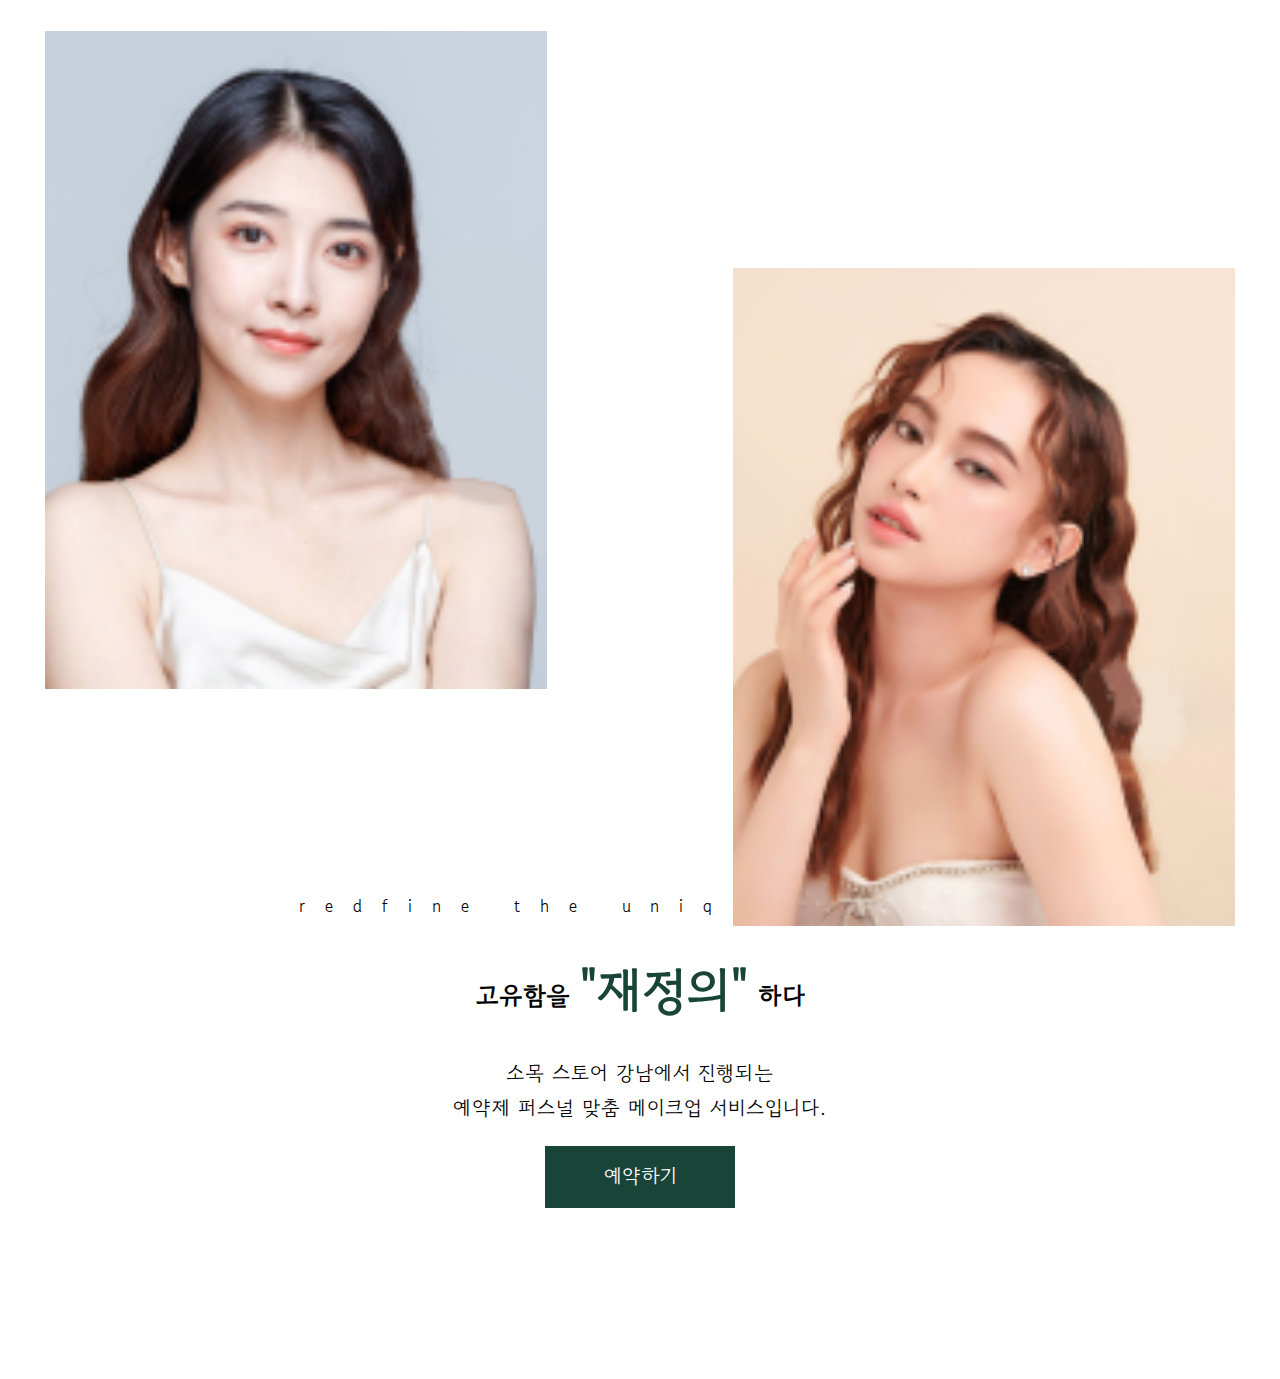
<file: 05_main.html>
<!DOCTYPE html>
<html lang="en">
  <head>
    <meta charset="UTF-8" />
    <meta name="viewport" content="width=device-width, initial-scale=1.0" />
    <title>Document</title>
    <link rel="stylesheet" href="./css/00_style.css" />
    <link rel="stylesheet" href="./css/05_main.css" />
  </head>
  <body>
   
    <div id="content">
      <section>
        <div id="photo">
          <img src="./img/image1.png" id="model" />
          <img src="./img/image2.png" id="woman" />
        </div>

        <div id="main">
          <p class="red">redfine the uniqueness of</p>
          <div id="line">
            <h5>고유함을</h5>
            <h1>"재정의"</h1>
            <h5>하다</h5>
          </div>

          <p class="store">
            소목 스토어 강남에서 진행되는 <br />
            예약제 퍼스널 맞춤 메이크업 서비스입니다.
          </p>

          <div class="button">
            <p class="footer">예약하기</p>
          </div>
        </div>
      </section>
    </div>
  </body>
</html>
</file>
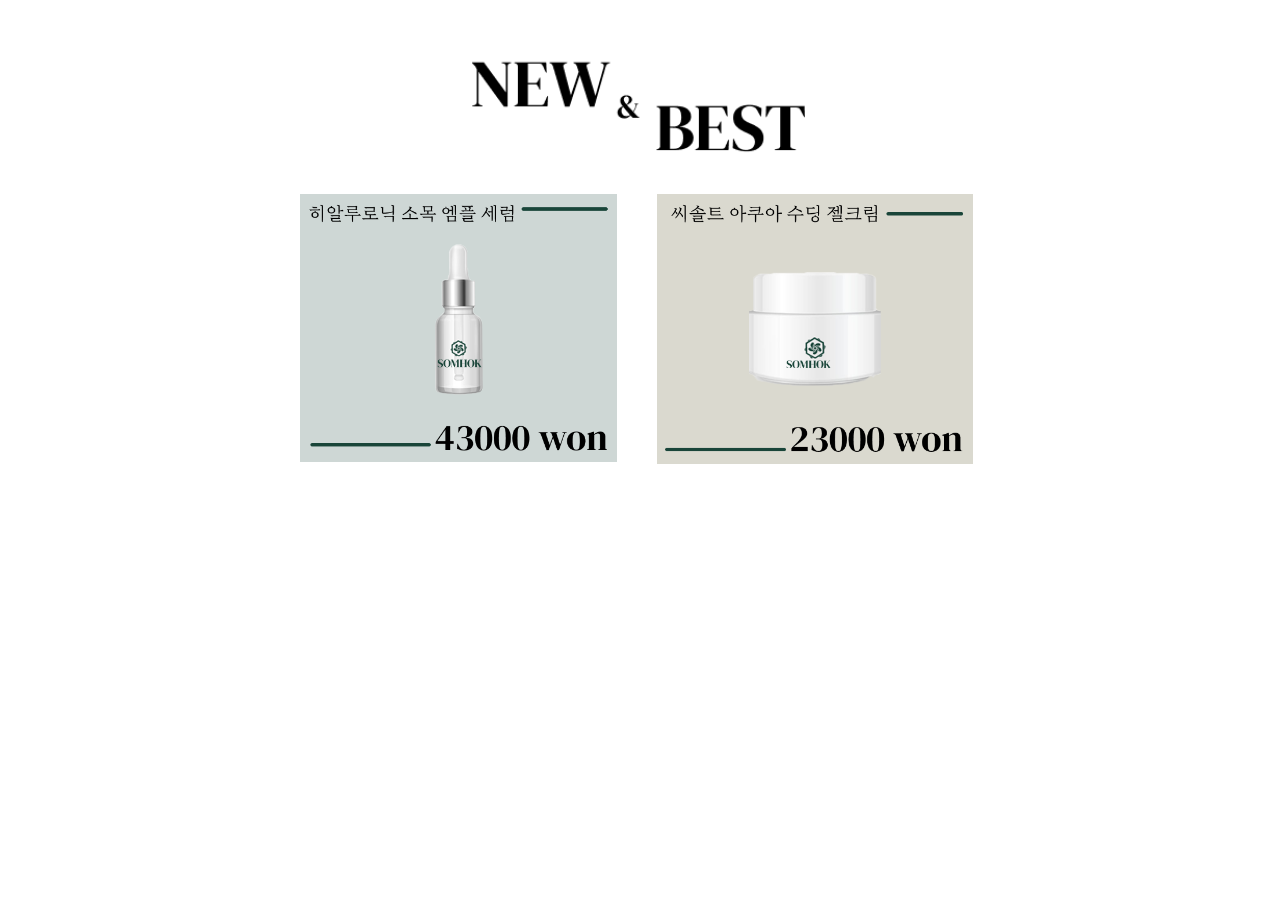
<file: 06_main.html>
<!DOCTYPE html>
<html lang="en">
  <head>
    <meta charset="UTF-8" />
    <meta name="viewport" content="width=device-width, initial-scale=1.0" />
    <title>Document</title>
    <link rel="stylesheet" href="./css/00_style.css" />
    <link rel="stylesheet" href="./css/06_main.css" />
  </head>
  <body>
    <aside>
      <div id="jin">
        <!-- new & best -->
        <div class="top">
          <img src="./img/뉴베스트.png" />
        </div>

        <div class="cos">
          <!-- 그림1 -->
          <div class="pic1">
            <img src="./img/Frame 8.png" width="140" alt="로션" />
          </div>
          <!-- 그림2 -->
          <div class="pic2">
            <img src="./img/Frame 9.png" width="140" alt="크림" />
          </div>
        </div>
      </div>
    </aside>


  </body>
</html>
</file>
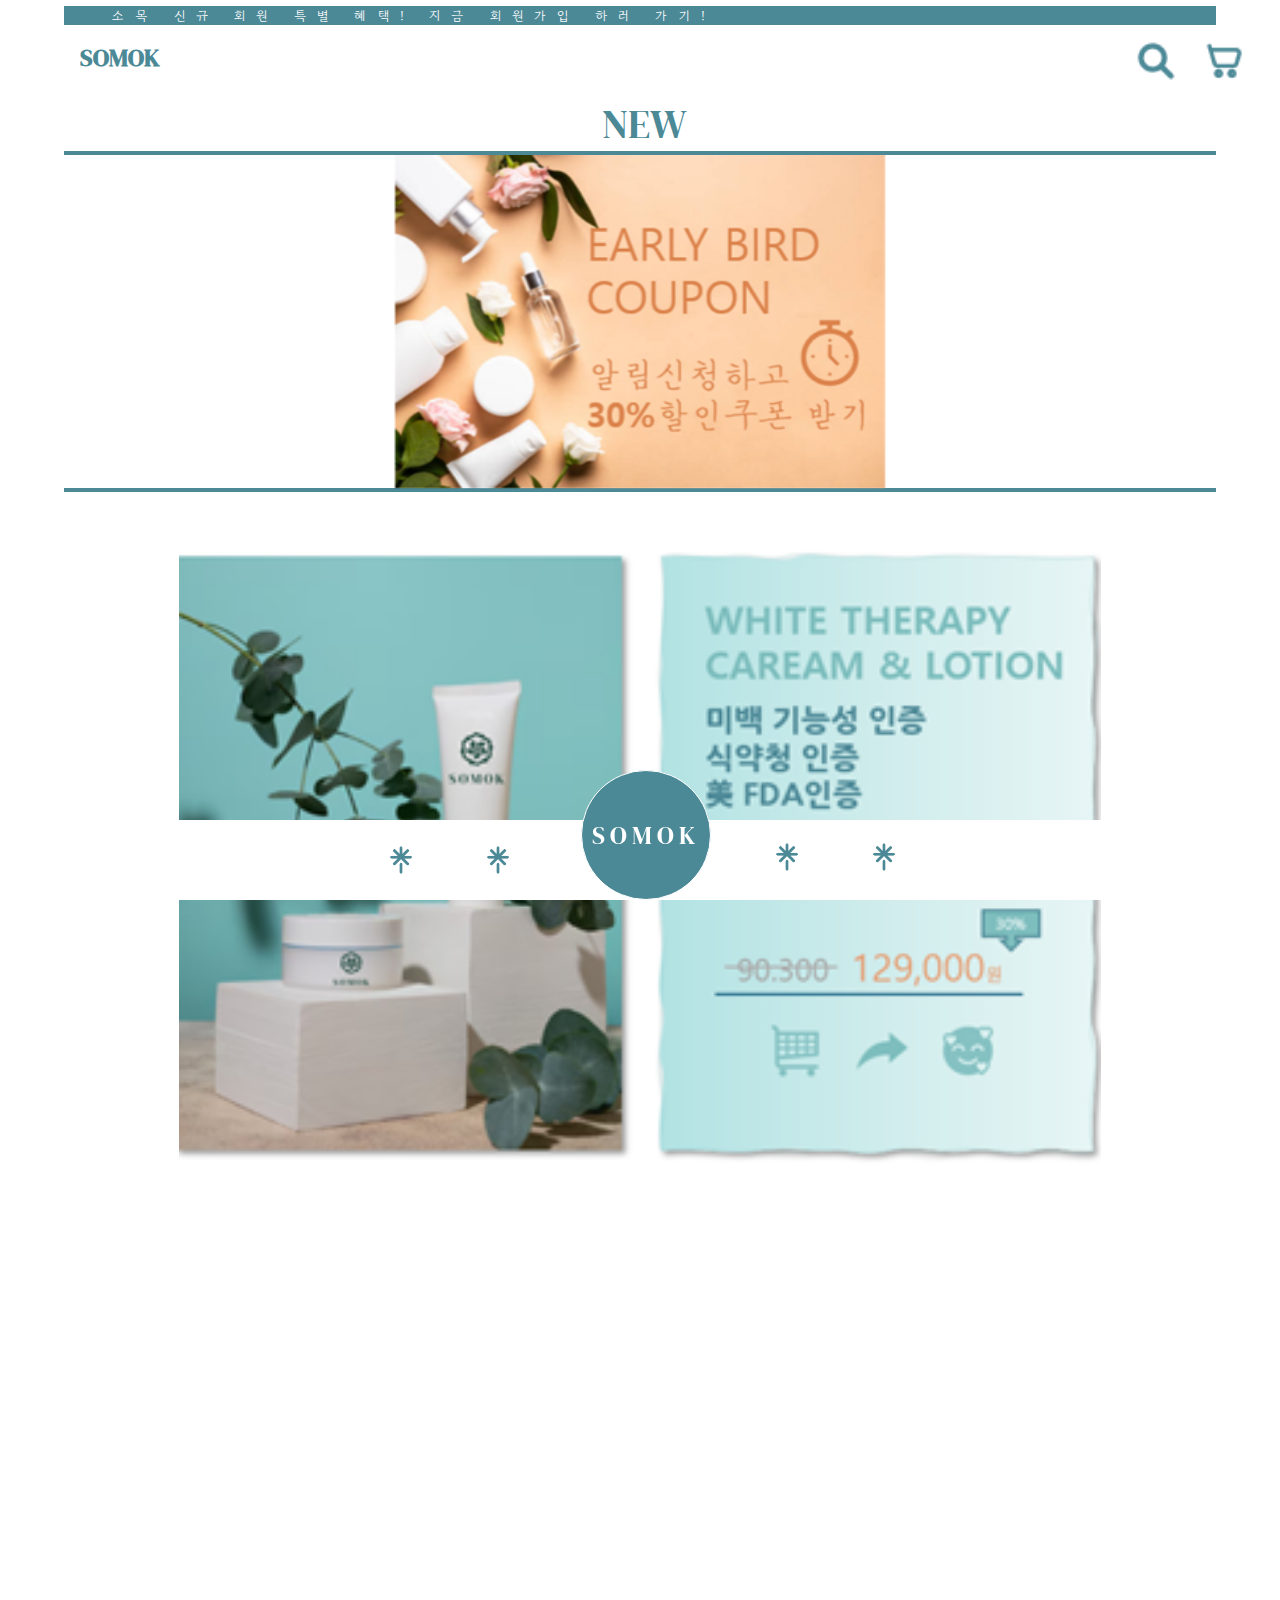
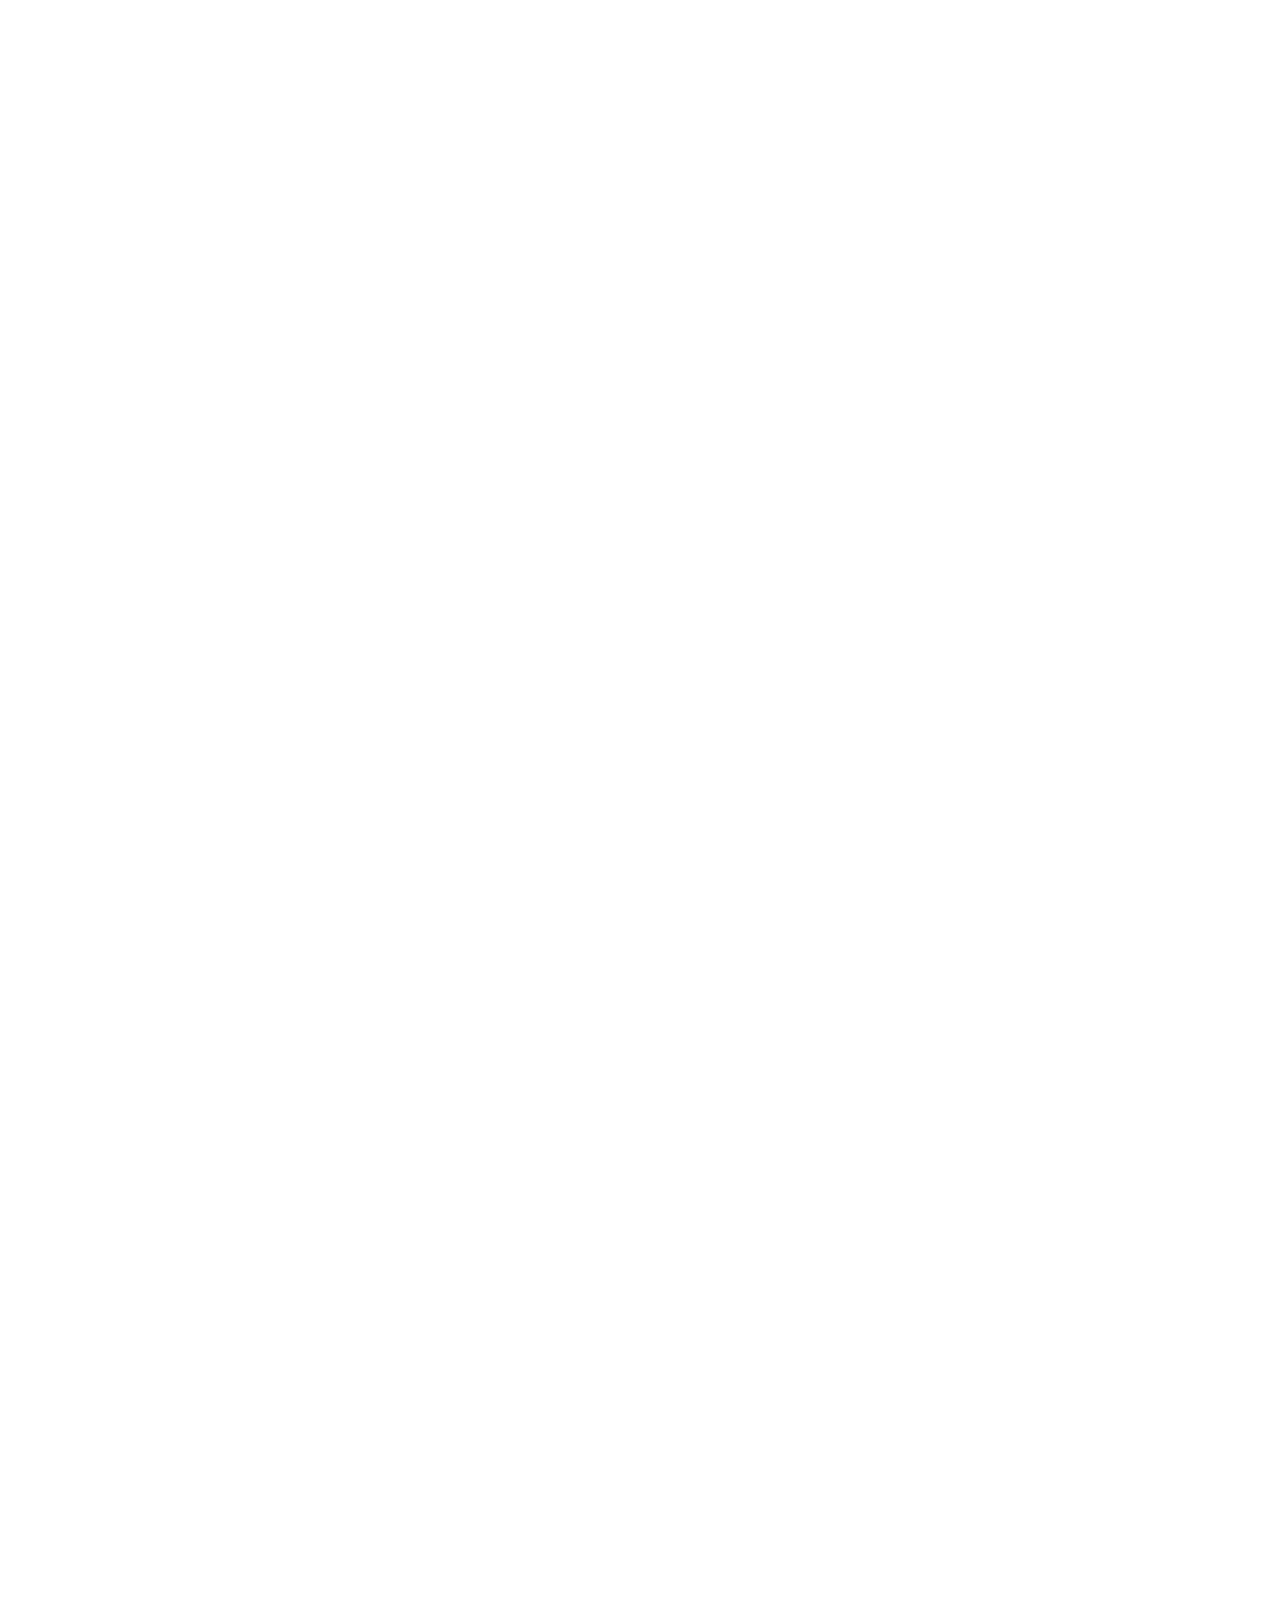
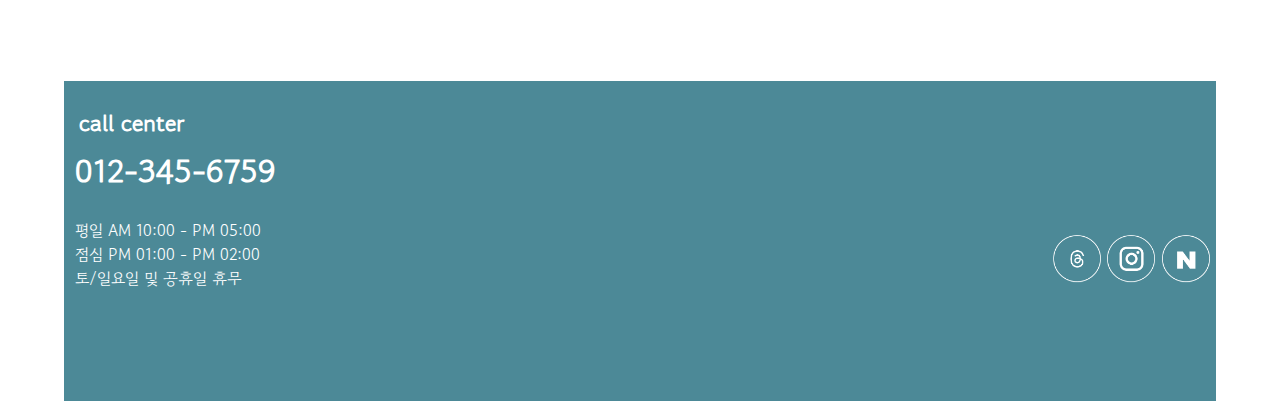
<file: 06_new-01.html>
<!DOCTYPE html>
<html lang="en">
  <head>
    <meta charset="UTF-8" />
    <meta name="viewport" content="width=device-width, initial-scale=1.0" />
    <title>NEW</title>
    <link rel="stylesheet" href="./css/00_style.css" />
    <link rel="stylesheet" href="./css/06_new_01.css" />   
    <link rel="stylesheet" href="https://cdn.jsdelivr.net/npm/swiper@11/swiper-bundle.min.css"
    />
    <link rel="stylesheet" href="https://unpkg.com/aos@2.3.1/dist/aos.css" />
    <!-- 파비콘 -->
    <link rel="icon" type="image/png" href="./img/로고 파비콘.png" />
  </head>
  <body>
    <div id="page">
      <!-- 헤더 -->
      <div class="sm">
        <header>
          <a href="./11_sm.html">
          <div class="join">
            <p>소목 신규 회원 특별 혜택! 지금 회원가입 하러 가기!</p>
          </div>
        </a>
        </header>
        <!-- 나브 -->
        <nav>
          <a href="./index.html">
          <div class="somokfst">
            <h1>SOMOK</h1>
          </div>
        </a>
          <div class="cart">
            <img src="./img/카트_09.png" alt="장바구니메뉴" />
          </div>
          <div class="search">
            <img src="./img/돋보기_09.png" alt="검색메뉴" />
          </div>
          <!-- 옆메뉴 -->

          <div class="somok">
            <div class="menususu">
              <button class="menususu-button">
                <img src="./img/sky_rogo.png" style="width: 2rem;" />
              </button>
              <div class="menususu-content">
                <a href="./index.html" class="MNSM">SOMOK</a>
                <a href="./jini copy.html" class="mn1">PERSONAL SERVICE</a>
                <a href="./brandinforsm.html" class="mn2">BRAND STORY</a>
                <a href="./00_sujung.html" class="mn3">EVENT</a>
                <a href="./best_ng.html" class="mn4">BEST</a>
                <a href="./06_new-01.html" class="mn5">NEW</a>
              </div>
            </div>
          </div>

          <!-- pc만 보여질것것 -->
          <a href="./11_sm.html">
          <div class="login">
            <p>로그인</p>
          </div>
        </a>
          <div class="vc">
            <p>ㅣ</p>
          </div>
          <div class="jojoin">
            <p>회원가입</p>
          </div>
        </nav>
      </div>
      <!-- new제목 -->
      <div class="brand">NEW &nbsp;&nbsp;&nbsp;&nbsp;&nbsp;&nbsp;&nbsp;</div>
      <div class="brand2">&nbsp;NEW</div>
      <div class="brand3">
        NEW &nbsp;&nbsp;&nbsp;&nbsp;&nbsp;&nbsp;&nbsp;&nbsp;
      </div>
      <hr class="line" />

      <!-- 모바일 배너 -->
      <div class="swiper mySwiper clear">
        <div class="swiper-wrapper">
          <div class="swiper-slide">
            <!-- TODO : 1번째 배경이미지 -->
            <div class="main-banner1 clear"></div>
          </div>
          <div class="swiper-slide">
            <!-- TODO : 2번째 배경이미지 -->
            <div class="main-banner2"></div>
          </div>
          <div class="swiper-slide">
            <!-- TODO : 2번째 배경이미지 -->
            <div class="main-banner3"></div>
          </div>
        </div>
        <hr class="line" />
        <br />
      </div>

      <!-- 신상  -->
      <div id="new main">
        <div class="box1" data-aos="fade-right">
          <img src="./img/ta_01.png" alt="신상2" />
        </div>
        <div class="box2" data-aos="fade-left">
          <img src="./img/ta_02.png" alt="신상1" />
        </div>
        <div class="box3" data-aos="fade-right">
          <img src="./img/ta_03.png" alt="신상3" />
        </div>
        <div class="box4" data-aos="fade-left">
          <img src="./img/ta_04.png" alt="신상4" />
        </div>
      </div>
      <!-- 푸터 -->
      <footer>
        <div class="allbox">
          <div id="address">
            <div>
              <h2>call center</h2>
              <h1 class="phone">012-345-6759</h1>
              <br />
              <p class="information">평일 AM 10:00 - PM 05:00</p>
              <p class="information">점심 PM 01:00 - PM 02:00</p>
              <p class="information">토/일요일 및 공휴일 휴무</p>
            </div>
          </div>

          <div id="image">
            <img src="./img/a_09.png" alt="네이버연결" />
            <img src="./img/b_09.png" alt="인스타연결" />
            <img src="./img/c_09.png" alt="메일보내기" />
          </div>
        </div>
      </footer>
      <!-- 제일아래메뉴 -->
      <menu>
        <div class="menubar">
          <ul class="구구">
            <li>
              <a href="./brandinforsm.html">
                <div a href="./brandinforsm.html" class="hbg">
                  <span class="texthd1">BRAND<br />STORY</span>
                  <img src="./img/나뭇잎_09.png" alt="장바구니메뉴" />
                </div>
              </a>
            </li>

            <li>
              <a href="./00_sujung.html">
                <div a href="#" class="nmi">
                  <span class="texthd2">&nbsp;<br />EVENT<br />&nbsp;</span>
                  <img src="./img/나뭇잎_09.png" alt="장바구니메뉴" /></div
              ></a>
            </li>

            <li class="mid">
              <a href="./jini copy.html">
                <span class="texthd3">PERSONAL<br />SERVICE</span>
                <div a href="./jini copy.html" class="dgrm">
                  <p>SOMOK</p>
                </div>
              </a>
            </li>
            <li>
              <a href="./06_new-01.html">
                <div a href="./06_new-01.html" class="heart">
                  <span class="texthd4">&nbsp;<br />NEW<br />&nbsp;</span>
                  <img src="./img/나뭇잎_09.png" alt="장바구니메뉴" />
                </div>
              </a>
            </li>

            <li>
              <a href="./best_ng.html">
                <div a href="./best_ng.html" class="user">
                  <span class="texthd5">&nbsp;<br />BEST<br />&nbsp;</span>
                  <img src="./img/나뭇잎_09.png" alt="장바구니메뉴" />
                </div>
              </a>
            </li>
          </ul>
        </div>
      </menu>
      <!-- 자바 -->
      <script src="https://code.jquery.com/jquery-3.4.1.min.js"></script>
      <script src="https://cdn.jsdelivr.net/npm/swiper@11/swiper-bundle.min.js"></script>
      <script src="https://unpkg.com/aos@2.3.1/dist/aos.js"></script>
      <script src="./js/sumin/slidemenu.js"></script>
      <script>
        var swiper = new Swiper(".mySwiper", {
          autoplay: { delay: 1600 },
          breakpoints: {
            640: { slidesPerView: 1 },
            768: { slidesPerView: 1 },
            1440: { slidesPerView: 3, spaceBetween: 5 },
          },
        });
        AOS.init();
      </script>
    </div>
  </body>
</html>
</file>
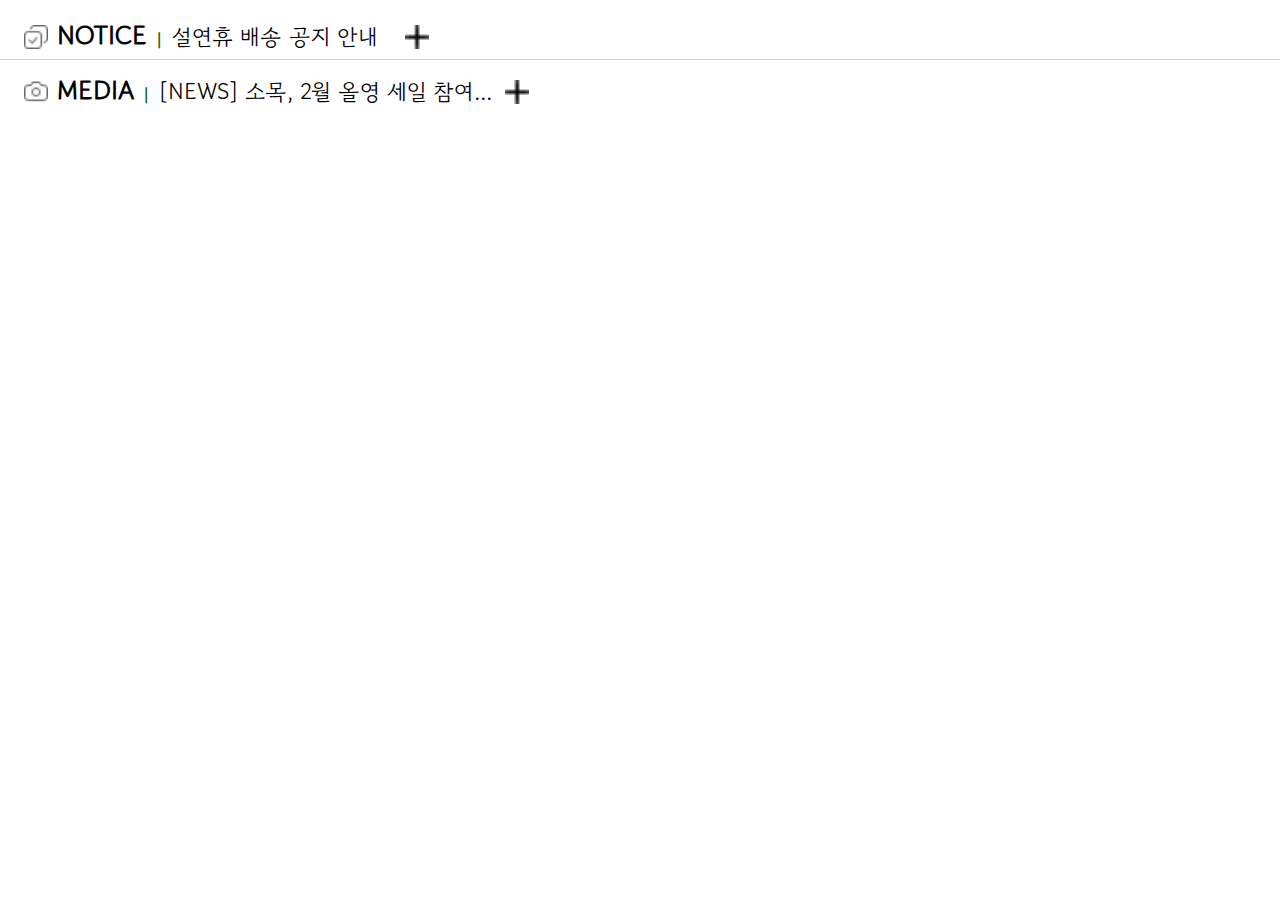
<file: 07_main.html>
<!DOCTYPE html>
<html lang="en">
<head>
    <meta charset="UTF-8">
    <meta name="viewport" content="width=device-width, initial-scale=1.0">
    <title>Document</title>
</head>
<link rel="stylesheet" href="./css/07_main.css">
<link rel="stylesheet" href="./css/00_style.css">

<div id="jin3">
  <ul class="notice">
    <img src="./img/check.png" alt="체크박스" />
    <li class="bold">NOTICE</li>
    <li class="line">|</li>
    <li class="font">설연휴 배송 공지 안내 &nbsp;</li>
    <img src="./img/Vector.png" />
  </ul>

  <ul class="camera">
    <img src="./img/camera.png" alt="카메라" />
    <li class="bold">MEDIA</li>
    <li class="line">|</li>
    <li class="font">[NEWS] 소목, 2월 올영 세일 참여...</li>
    <img src="./img/Vector.png" />
  </ul>
</div>
</body>
</html>
</file>
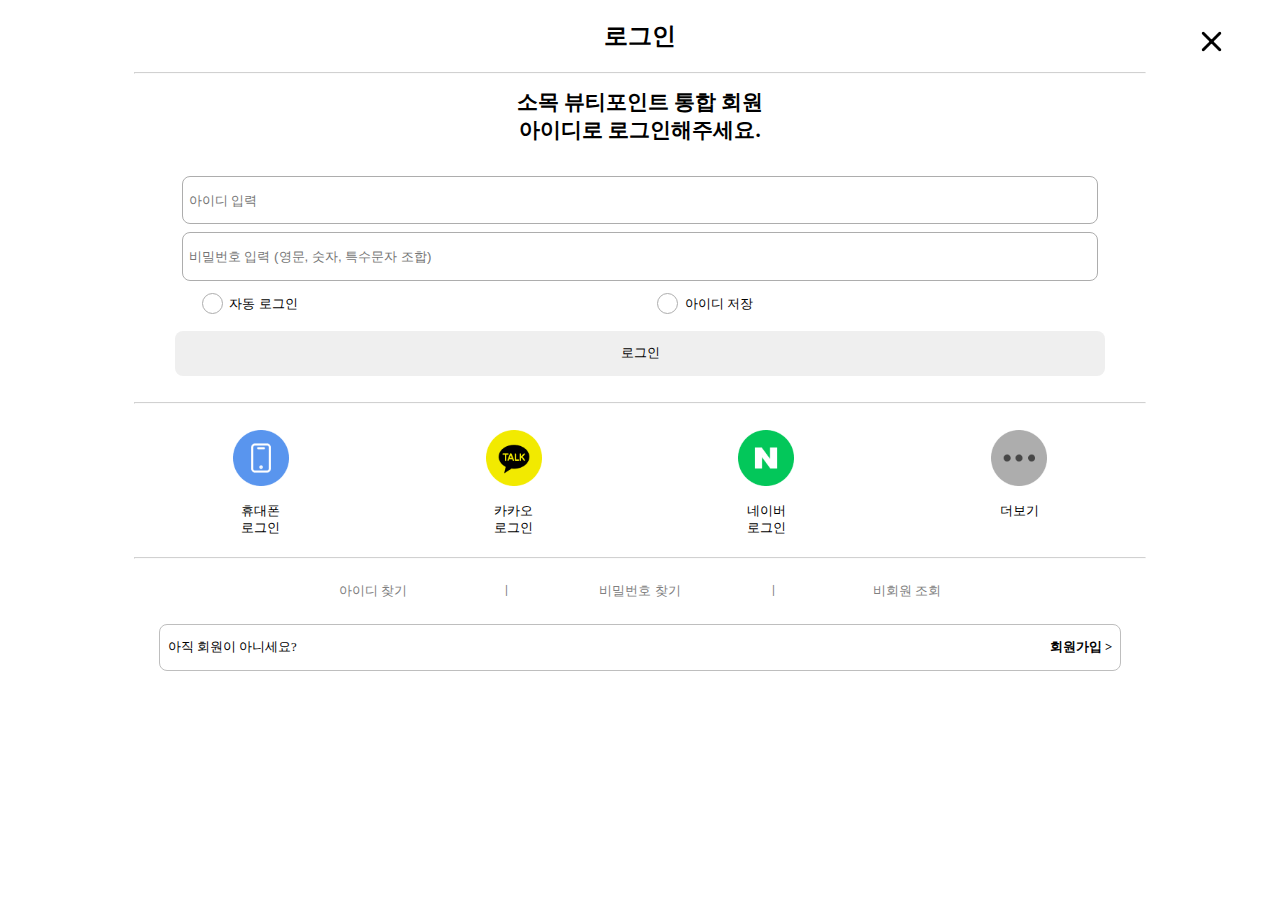
<file: 11_sm.html>
<!DOCTYPE html>
<html lang="en">
  <head>
    <meta charset="UTF-8" />
    <meta name="viewport" content="width=device-width, initial-scale=1.0" />
    <title>Document</title>
    <link rel="stylesheet" href="./css/11_loginsm.css" />
  </head>
  <body>
    <div class="page">
    <page >
      <header>
        <a href="./index.html">
        <div class="back" alt="뒤로가기">
          <img class="x" src="./img/x.png" alt="" />
        </div>
      </a>
        <h2 class="loginfs">로그인</h2>

        <hr />
      </header>
      <main>
        <h1 class="logintext1">
          소목 뷰티포인트 통합 회원<br />아이디로 로그인해주세요.
        </h1>
        <br />
        <form>
          <input font-family: "Noto Sans KR", serif; type="text" value=""
          class="idsm" placeholder=" 아이디 입력" />
          <br />

          <input font-family: "Noto Sans KR", serif; type="password" value=""
          class="passwordsm" placeholder=" 비밀번호 입력 (영문, 숫자, 특수문자 조합)" />

          <div class="ckbx">
            <div class="cb1sm">
              <input class="autologin" type="checkbox" /><label class="label1"
                >자동 로그인</label
              >
            </div>
            <div class="cb2sm">
            <input class="saveid" type="checkbox" />
            <label class="label2">아이디 저장</label>
          </div>
        </div>

          <input font-family: "Noto Sans KR", serif; class="loginbutton"
          type="button" value="로그인" />
        </form>
        <br />
      </main>
      <hr />
      <section>
        <div class="phonelogin">
          <img src="./img/login_phone.png" alt="" />
          <p>휴대폰<br />로그인</p>
        </div>
        <div class="kakaologin">
          <img src="./img/login_kakao.png" alt="" />
          <p>카카오<br />로그인</p>
        </div>
        <div class="naverlogin">
          <img src="./img/login_naver.png" alt="" />
          <p>네이버<br />로그인</p>
        </div>
        <div class="addlogin">
          <img src="./img/login_add.png" alt="" />
          <p>더보기</p>
        </div>
      </section>
      <hr />

      <footer>
        <ul>
          <li class="t1">아이디 찾기</li>
          <li>ㅣ</li>
          <li class="t1">비밀번호 찾기</li>
          <li>ㅣ</li>
          <li class="t1">비회원 조회</li>
        </ul>

        <a style="text-decoration: none" href="http://">
          <div class="joinbox">
            <p class="joinbox_1">아직 회원이 아니세요?</p>
            <p class="joinbox_2">회원가입 ></p>
          </div>
        </a>
      </footer>
    </page>
  </div>
  </body>
</html>
</file>
<file: css/00_style.css>
/* 00_style */
@import url('https://fonts.googleapis.com/css2?family=Gowun+Dodum&display=swap');
@import url('https://fonts.googleapis.com/css2?family=DM+Serif+Display:ital@0;1&display=swap');
@import url('https://fonts.googleapis.com/css2?family=Noto+Sans+KR:wght@100..900&display=swap');
@import url('https://fonts.googleapis.com/css2?family=Noto+Sans:ital,wght@0,100..900;1,100..900&display=swap');
@import url('https://fonts.googleapis.com/css2?family=Ruwudu:wght@400;500;600;700&display=swap');
#page { width: 100vw;}
:root {
    /* Color styles */
   /* Color styles */

--gray_1: rgba(243, 243, 243, 1);
--gray_2: rgba(218, 218, 218, 1);
--gray_3: rgba(181, 181, 181, 1);
--gray_4: rgba(114, 114, 114, 1);
--gray_5: rgba(58, 58, 58, 1);
--gray_6: rgba(35, 35, 35, 1);
--gray_7: rgba(19, 19, 19, 1);
--black: rgba(0, 0, 0, 1);
--white: rgba(255, 255, 255, 1);
--dark_green1: rgba(25, 69, 57, 1);
--light_green_1: rgba(192, 223, 177, 1);
--sky_blue: rgba(69, 189, 254, 1);
/* 수정 추가 색상 */
--white_8: rgba(204, 204, 204, 1);
--white_9: rgba(248, 248, 248, 1);
--gray_9: rgba(147, 144, 144, 1);
--gray_10: rgba(244, 244, 244, 1);
--gray_11: rgba(184, 180, 180, 1);
--gray_12: rgba(146, 143, 143, 1);
--gray_13: rgba(231, 231, 231, 1);
--gray_13: rgba(239, 239, 239, 1);
--gray_14: rgba(195, 195, 195, 1);
--gray_15: rgba(123, 123, 123, 1);
--gray_16: rgba(92, 83, 78, 1);
--gray_17: rgba(44, 44, 44, 1);
--gray_18: rgba(30, 30, 30, 1);
--gray_19: rgba(204, 204, 204, 1);



    /* Text-size styles */
    --h1: 36px;
    --h2: 24px;
    --h3: 18px;
    --h4: 16px;
    --body: 14px;
    --button: 14px;
    --caption-1: 12px;
    --caption-2: 12px;
}

* { margin: 0;
    padding: 0;
    box-sizing: border-box;
}

body{
    font-family: "Gowun Dodum", serif;
    cursor: url(../img/커서최종.png), default; 
    overflow-x: hidden;   
}

a {text-decoration: none;color: var(--black);}
li {display: block; list-style-type: none;}

/* 국문 font-family: 'Gowun Dodum'; */
/* 영문 font-family: "DM Serif Display", serif; */
/* 노토산스kr  font-family: "Noto Sans KR", serif; */
/* 기본 노토산스 font-family: "Noto Sans", sans-serif; */
/* 수정 영문폰트   font-family: "Ruwudu", serif; */
</file>
<file: css/05_main.css>
#page { width: 99vw; height: 99vh; margin: 0 auto; } 

#content { width: 100%; position: relative; } 

section { width: 100%; } 

#model { width: 40%; float: left; display: flex; justify-content: center; align-items: center; padding-left: 10px; position: relative; top: 50px; margin-left: 20px; }


#model img { max-width: 100%; height: auto; } 

#woman { width: 40%; float: right; display: flex; justify-content: center; align-items: center; padding-right: 10px; position: relative; top: 150px; margin-right: 20px; } 

#woman img { max-width: 100%; height: auto; } 

#line { display: flex; justify-content: center; align-items: center; } 

line { display: inline-block; line-height: 40px; text-align: center; font-family: "Gowun Dodum", serif; } 

.red { font-family: "Gowun Dodum", serif; letter-spacing: 8px; font-size: 15px; padding-bottom: 10px; } 

#line h1 { color: var(--dark_green1); font-size: 40px !important; padding: 15px 10px 0 10px; font-family: "Gowun Dodum", serif; font-weight: bolder; } 

.text { font-family: "Gowun Dodum", serif; font-size: 20px; align-items: center; } 

.store { font-family: "Gowun Dodum", serif; font-size: 13px; line-height: 15px; letter-spacing: 1px; margin-top: 30px; } 

.footer { font-size: 15px; font-family: "Gowun Dodum", serif; border: solid 1px; width: 10rem; height: 3rem; display: flex; justify-content: center; align-items: center; background-color: var(--dark_green1); color: white; padding-bottom: 1px; } 

.button { display: flex; justify-content: center; align-items: center; padding: 10px; margin-top: 10px; } 

#photo { height: 30rem; } 

#main { text-align: center; margin-top: -7rem; height: auto; } 

.footer:hover { color: var(--dark_green1); background-color: white; } 


@media screen and (min-width: 768px){
 #sj { width: 90%; margin: 0 auto; } 
 #main { margin-top: 35%; line-height: 20px; } 
 .red { font-size: 17px !important; letter-spacing: 20px; margin-bottom: 3%; } 
 #line h1 { font-size: 50px !important; margin-bottom: 2%; } 

 #line h5 { font-size: 25px !important; } 
 .store { font-size: 20px; line-height: 35px; } 
 .footer { font-size: 20px !important; width: 12rem; height: 4rem; } 
 #woman { position: relative; top: 300px; margin-right: 35px; } 
 #model { margin-left: 35px; margin-top: 0.8rem; } 
 #content { margin-top: -2rem; margin-bottom: 10rem; } 
 .footer:hover { color: var(--dark_green1); background-color: white; } 

@media screen and (min-width: 1440px){
 #sj { width: 90%;  } 
 #content { width: 49%; display: inline-block; height: auto; margin-top: 10rem; margin-bottom: 5rem; float: left; } 
 #woman { position: relative; top: 220px; margin-right: 30px; } 
 #model { margin-left: 20px; left: 1rem; } 
 .red { font-size: 20px !important; letter-spacing: 17px; } 
 .bold { font-size: 40px !important; letter-spacing: 3px; } 
 .store { font-size: 20px; line-height: 30px; margin-bottom: 2rem; } 
 #photo { height: 40rem; } 
 #main { margin-top: -2em; } 

 .footer:hover { color: var(--dark_green1); background-color: white; } 
 } 
 }
</file>
<file: css/06_main.css>
#page { width: 99vw; height: 99vh; margin: 0 auto; } 
#jin { height:65vh; margin: 0 auto; } 
 
 .top { width: 20rem; height: 30%; margin: 1rem auto; } 
 
 .top img { width: 99%; } 
 
 .cos { width: 99%; height: 65%; display: flex; justify-content: center; } 
 
 .pic1 img { width: 8.75rem; margin-right: 0.625rem; } 
 
 .pic2 img { width: 8.75rem; }
 
 @media (min-width: 768px) { 
 .pic1 { width: 20rem; margin-right: 20px; } 
 .pic2 { width: 20rem; margin-left: 20px; } 
 .pic1 img { content: url("../img/Frame\ 18.png"); width: 100%; 
 margin: 0;}
 .pic2 img { content: url("../img/Frame\ 19.png"); width: 100%; 
 margin: 0;}

 .top { width: 50%; } 

 .top img { max-width: 100%; display: flex; justify-content: center; margin: 0; } 
 

 aside { width: 100%; height: 65%; display: flex; justify-content: center; margin-bottom: -6rem; } 
 .cos { padding: 0; } 
 #jin { height:48vh; margin-top: 2rem; } 
 }
 
 @media (min-width: 1440px) { 
 .pic1 { width: 80%; } 
 .pic2 { width: 80%; } 
 .top { width: 80%; height: 100%; margin-top: 5rem; } 
 .pic1 img { content: url("../img/Frame\ 8.png"); width: 15rem; }
  .pic2 img { content: url("../img/Frame\ 9.png"); width: 15rem; }
 aside { margin-top: 10rem; float: right; width: 50%; border-left: 1px solid grey; height: 914px; } 
 #jin { height: 20%; } 
 .cos { height: 490px; } 
 }
</file>
<file: css/06_new_01.css>
#page { width: 90vw; margin: 0 auto; overflow-x: hidden; overflow-y: hidden; } 
/* 헤더 */
.join { background-color: rgba(76, 137, 151,1); } 
header p { color: white; font-family: 'Gowun Dodum'; font-size: 0.8rem; margin-left: 0.5rem; margin-top: 0.4rem; letter-spacing: 0.1rem; margin-bottom: 0.5rem; } 
/* 나브 */
nav { height: 2.5rem; margin: 0; padding: 0; } 
.somokfst { float: left; margin-top: 0.5rem; } 
.somokfst h1 { font-size: 1.5rem; color: rgba(76, 137, 151,1); margin-left: 1rem; font-family: "DM Serif Display", serif; } 
.cart { position: absolute; right: 1.2rem; } 
.search { position: absolute; right: 4rem; } 
.search img { margin-top: 0.5rem; width: 1.5rem; margin-right: 0rem; } 
.cart img { margin-top: 0.5rem; width: 1.5rem; } 
.jojoin, .vc, .login { display: none; } 
.brand2 { display: none; } 
.brand3 { display: none; } 


/* NEW 제목시작 */
.brand { font-family: "DM Serif Display", serif; text-align: center; font-size: 2.5rem; color:rgba(76, 137, 151,1); } 

.main-banner1 { width: 100%; height: 37vh; background-image: url("../img/ban01.png"); background-repeat: no-repeat; background-size: inherit; background-position: center; position: relative; } 
.main-banner2 { width: 100%; height: 37vh; background-image: url("../img/ban02.png"); background-repeat: no-repeat; background-size: inherit; background-position: center; position: relative; } 
.main-banner3 { width: 100%; height: 37vh; background-image: url("../img/ban03.png"); background-repeat: no-repeat; background-size: inherit; background-position: center; position: relative; } 

.new main { width: 99%; margin: 1rem auto; } 

.box1 { width: 100%; display: flex; align-items: center; justify-content: center; } 
.box1 img { width: 80%; height: auto; } 
.box2 { width: 100%; display: flex; align-items: center; justify-content: center; } 
.box2 img { width: 80%; height: auto; } 
.box3 { width: 100%; display: flex; align-items: center; justify-content: center; } 
.box3 img { width: 80%; height: auto; } 
.box4 { width: 100%; display: flex; align-items: center; justify-content: center; } 
.box4 img { width: 80%; height: auto; } 
.line { background-color: rgba(76, 137, 151,1); height: 4px; border: 0; margin: 0; } 


/* 푸터 */

.allbox { margin-bottom: 6rem; } 

footer { background-color: rgba(76, 137, 151,1); clear: both; height: 20rem; color: white; box-sizing: border-box; padding: 0 0.4rem 0 0.4rem; display: flex; flex-direction: column; justify-content: center; align-items: flex-start; position: relative; } 

#address { color: white; margin-left: 0.3125rem; height: 100%; text-align: left; display: flex; justify-content: flex-start; align-items: center; } 

#address h2 { margin: 0.5rem 0 0.5rem 0.2rem; } 
.phone { font-size: 2rem; color: white; } 

#information p { font-size: 0.8125rem; clear: both; } 

#image { position: absolute; right: 0.2rem; top: 75%; transform: translateY(-50%); display: flex; align-items: center; } 

#image img { width: 3rem; margin: 0.2rem; margin-bottom: 8REM; } 

/* 아래메뉴 */

menu { bottom: 0; position: fixed; background-color: white; left: 0; right: 0; bottom: 0; height: 5em; border-radius: 1.5625rem 1.5625rem 0rem 0rem;  } 
.구구 ul { height: 6.25rem; position: sticky; top: 37.5rem; } 
.hbg { float: left; margin-top: 10px; position: relative; } 
.hbg img { width: 1.875rem; margin-top: 10px; } 
.nmi { float: left; margin-top: 10px; position: relative;} 
.nmi img { width: 1.875rem; } 
.dgrm { position: relative; box-sizing: border-box; border-radius: 50%; width: 5rem; height: 5rem;
  background-color: rgba(76, 137, 151,1); border: 1px solid white; text-align: center; margin-left: -0.8rem; display: flex; justify-content: center; margin: 1rem; margin-top: -1.1rem; } 
.구구 { display: flex; justify-content: center; gap: 0.1rem; } 
.dgrm p { font-size: 1.2rem; display: flex; align-items: center; justify-content: center; font-family: "DM Serif Display", serif; color: white; text-align: center; } 
.heart {position: relative; float: left; margin-top: 7px; margin-left: -0.4rem; } 
.heart img { width: 1.875rem; } 
.user {position: relative; float: left; margin-top: 7px; } 
.user img { width: 1.875rem; margin-top: 11px; } 
.구구 li img { margin: 0.9375rem; } 
.구구 li { margin-left: 0.3rem; } 



@media screen and (min-width: 768px) and (max-width: 1439px) { 
 
  /* 헤더 */
 header p { margin-left: 3rem; margin-top: 0.4rem; letter-spacing: 0.7rem; margin-bottom: 0.5rem; } 
 /* 나브 */
 nav { height: 4rem; display: block; } 
 .somokfst { font-size: 1.5rem; } 
 .cart { margin-right: 1rem; } 
 .search { margin-right: 2.5rem; } 
 .cart img { width: 2.5rem; } 
 .search img { width: 2.5rem; } 
 .dgrm p { color: rgb(255, 255, 255); } 



 .brand { display:none; } 
 .brand3 { display: none; } 
 
 
 .brand2 { display: flex; font-family: "DM Serif Display", serif; text-align: center; justify-content: center; font-size: 2.5rem; color:rgba(76, 137, 151,1); } 
 

/* 본문 */
#address { float: left; height: 100%; } 
.main-banner1 { width: 100%; height: 37vh; background-image: url("../img/ban03.png"); background-repeat: no-repeat; background-size: contain; background-position: center; position: relative; } 

.main-banner2 { width: 100%; height: 37vh; background-image: url("../img/ban02.png"); background-repeat: no-repeat; background-size: contain; background-position: center; position: relative; } 

.main-banner3 { width: 100%; height: 37vh; background-image: url("../img/ban01.png"); background-repeat: no-repeat; background-size: contain; background-position: center; position: relative; } 


 /* 젤 아래 메뉴 */
 .menubar img { margin-left: 5rem; } 
 .dgrm { width: 8.125rem; /* 130px = 8.125rem */
 height: 8.125rem; /* 130px = 8.125rem */
 border-radius: 50%; margin-left: 1rem; /* 45px = 2.8125rem */
 margin-top: -3.125rem; /* -50px = -3.125rem */ } 
 .dgrm p { font-size: 1.5625rem; /* 25px = 1.5625rem */
 letter-spacing: 0.3125rem; /* 5px = 0.3125rem */
 color: white; display: flex; align-items: center; justify-content: center; padding: 0; margin: 0; } 
 .구구 { gap: 2rem; } 
 }



@media screen and (min-width: 1440px) {
 /* 헤더*/
 header { display: none; } 
 /* 나브 */
 nav { height: 4rem; display: block; } 
 .somokfst { font-size: 1.5rem; } 
 .somokfst h1 { font-size: 3rem; color: rgba(76, 137, 151,1); margin-left: 1rem; font-family: "DM Serif Display", serif; } 
 

/* 본문 */
.brand { display: none; } 
.brand3 { display: flex; font-family: "DM Serif Display", serif; text-align: center; justify-content: center; font-size: 4.5rem; color:rgba(76, 137, 151,1); } 

 #new main { width: 100%; } 
 .box1, .box2 { width: 50%; display: flex; float: left; } 
 .box3, .box4 { width: 50%; display: flex; float: left; } 
 
 .main-banner1 { width: 100%; height: 37vh; background-image: url("../img/ban03.png"); background-repeat: no-repeat; background-size: inherit; background-position: center; position: relative; scale: 1.1; transition: all ease 0.8s; } 
 .main-banner2 { width: 100%; height: 37vh; background-image: url("../img/ban02.png"); background-repeat: no-repeat; background-size: inherit; background-position: center; position: relative; scale: 1.1; transition: all ease 0.8s; } 
 .main-banner3 { width: 100%; height: 37vh; background-image: url("../img/ban01.png"); background-repeat: no-repeat; background-size: inherit; background-position: center; position: relative; scale: 1.1; transition: all ease 0.8s; } 

 
 
 /* 로그인글자 */
 .login { display: block; position: absolute; top: 2.5rem; left: 70rem; margin-left: 5rem; } 
 .jojoin { display: block; position: absolute; top: 2.5rem; left: 77rem; margin-left: 6rem; } 
 .vc { display: block; position: absolute; top: 2.5rem; left: 75rem; margin-left: 5rem; } 
 .vc p { color: rgba(76, 137, 151,1); font-size: 1.25rem; font-weight: bold; } 
 .login p { color: rgba(76, 137, 151,1); font-size: 1.125rem; font-weight: bold; } 
 .jojoin p { color:rgba(76, 137, 151,1); font-size: 1.125rem; font-weight: bold; } 

 .search, .cart { display: none; } .search img, .cart img { display: none; } 

 /* 푸터 */
 #address { float: left; height: 100%; } 
 footer { height: 14rem; padding-top: 4rem; margin: 0; } 

/* 제일아래메뉴 */
 menu { display: none; } 
 }


/* 옆메뉴 */


@media screen and (min-width: 375px) and (max-width: 767px){
 .menususu { display: none; } 
 .menususu-button { display: none; } 
 }


@media screen and (min-width: 768px) and (max-width: 1439px){
 .menususu { display: none; } 
 .menususu-button { display: none; } 
 }


@media screen and (min-width: 1024px) {
 .menususu { position: relative; display: inline-block; position: absolute; top: 3rem; left: 3.5rem; z-index: 10; font-family: "DM Serif Display", serif; } 




 .menususu-button { scale: 2.0; position: absolute; top: -20px; left: 210px; background-color: rgba(25, 69, 57, 0);; border: none; cursor: pointer; } 

 .menususu-content { position: absolute; top: -120px; left: -500px; /* 처음에 더 멀리 배치 */
 width: 500px; /* 더 크게 */
 height: 1439px; /* 더 크게 */
 background: #fff; border: 1px solid #ffffff; box-shadow: 3px 3px 10px rgba(0, 0, 0, 0.3); opacity: 0; transition: left 0.4s ease-out, opacity 0.3s ease-out; clip-path: polygon(0 0, 100% 0, 91% 100%, 0% 100%); /* 대각선 유지 */ } 

 .MNSM { font-size: 55px; color:rgba(76, 137, 151,1); margin-top: 6rem; margin-bottom: 6rem; font-family: "DM Serif Display", serif; } 

 .mn1, .mn2, .mn3, .mn4, .mn5 { font-size: 30px; margin-bottom: 2rem; } 

 .mn1 { margin-left: 2rem; } 
 .mn2 { margin-left: 2rem; } 
 .mn3 { margin-left: 2rem; } 
 .mn4 { margin-left: 2rem; } 
 .mn5 { margin-left: 2rem; } 

 /* 메뉴가 활성화되었을 때 */
 .menususu.active .menususu-content { left: 0; opacity: 1; } 

 .menususu-content a { display: block; padding: 12px; text-decoration: none; color:rgba(76, 137, 151,1); } 

 .menususu-content a:hover { background: #ffffff; } 
 .close-button { position: absolute; top: 14rem; left: 2rem; background: transparent; border: none; font-size: 40px; cursor: pointer; } 
 }



 .texthd1 {
    position: absolute;
    top: 50%;
    left: 50%;
    transform: translate(-50%, -50%);
    opacity: 0;
    transition: opacity 0.3s ease-in-out;
    color:  rgba(76, 137, 151,1);
    font-size: 14px;
    font-weight: bold;
  }  
  .hbg:hover .texthd1 {
    opacity: 1;
    background-color: white;
  }
.texthd2 {
    position: absolute;
    top: 48%;
    left: 50%;
    transform: translate(-50%, -50%);
    opacity: 0;
    transition: opacity 0.3s ease-in-out;
    color:  rgba(76, 137, 151,1);
    font-size: 14px;
    font-weight: bold;
}
.nmi:hover .texthd2 {
    opacity: 1;
    background-color: white;
  }

  .texthd3 {
    position: absolute;
    top: 30%;
    left: 51%;
    transform: translate(-50%, -50%);
    opacity: 0;
    transition: opacity 0.s ease-in-out;
    color: white;
    font-size: 11px;
    font-weight: bold;
    z-index: 150;
}
.mid:hover .texthd3 {
    opacity: 1;
    background-color:  rgba(76, 137, 151,1);
    text-align: center; font-size: 13px;
  }

  .texthd4 {
    position: absolute;
    top: 43%;
    left: 50%;
    transform: translate(-50%, -50%);
    opacity: 0;
    transition: opacity 0.3s ease-in-out;
    color:  rgba(76, 137, 151,1);
    font-size: 14px;
    font-weight: bold;
}
.heart:hover .texthd4 {
    opacity: 1;
    background-color: white;
  }
  .texthd5 {
    position: absolute;
    top: 43%;
    left: 50%;
    transform: translate(-50%, -50%);
    opacity: 0;
    transition: opacity 0.3s ease-in-out;
    color:  rgba(76, 137, 151,1);
    font-size: 14px;
    font-weight: bold;
}
.user:hover .texthd5 {
   
    opacity: 1;
    background-color: white;
  }
  
 @media screen and (min-width: 768px) and (max-width: 1439px) { 
  .mid:hover .texthd3 {
      font-size: 1.25rem; 
      left:50.25%;
  
      
     }}
</file>
<file: css/07_main.css>
#page { width: 99vw; height: 99vh; margin: 0 auto; } 
.notice { width: 100%; border-bottom: 1px solid lightgray;
 height: 45%; padding-bottom: 0.3rem; } 

.notice > li { list-style-type: none; display: inline-block; margin-left: 0.25rem; } 

.camera { 
 height: 45%; padding-bottom: 0.3rem; } 

.camera > li { list-style-type: none; display: inline-block; margin-left: 0.25rem; } 

.bold { font-weight: bold; font-size: 0.75rem; } 

.plus { margin-left: 6px; } 

.font { font-size: 0.75rem; } 

.line { font-weight: bold; color: darkgreen; } 


li { padding-bottom: 0.1rem; } 

.cbplus { width: 3px; margin-left: 6.5rem; } 
.cmrplus { margin-left: 3rem; } 
.notice img { width: 7%; margin-bottom: -0.2rem; padding: 0.1rem 0 0 0.5rem; } 

.camera img { width: 7%; margin-bottom: -0.2rem; padding: 0.1rem 0 0 0.5rem; } 

#jin3 { width: 99%;height: 10%; } 

@media screen and (min-width: 768px){
 .notice { float: left; padding: 1rem 1rem; }

 .notice img { width: 2rem; } 

 .camera { width: 99%; float: left; padding: 0.3rem 1rem; }
 .camera img { width: 2rem; } 
 .notice .camera { clear: both; } 

 .cbplus { margin-left: 9.3rem; } 
 .font { font-size: 1.4rem; } 
 .camera { margin-top: 0.4rem; margin-right: 0.2rem; } 

 .bold { font-size: 1.6rem; } 

 #jin3 { width: 100%; height: 8.3rem; } 
 }

@media screen and (min-width: 1440px){
 #jin3 { display: none; } 
 }
</file>
<file: css/11_loginsm.css>
@import url('https://fonts.googleapis.com/css2?family=Gowun+Dodum&display=swap');
@import url('https://fonts.googleapis.com/css2?family=DM+Serif+Display:ital@0;1&display=swap');
@import url('https://fonts.googleapis.com/css2?family=Noto+Sans+KR:wght@100..900&display=swap');
@import url('https://fonts.googleapis.com/css2?family=Noto+Sans:ital,wght@0,100..900;1,100..900&display=swap');
@import url('https://fonts.googleapis.com/css2?family=Ruwudu:wght@400;500;600;700&display=swap');

/* 국문 font-family: 'Gowun Dodum'; */
/* 영문 font-family: "DM Serif Display", serif; */
/* 노토산스kr  font-family: "Noto Sans KR", serif; */
/* 기본 노토산스 font-family: "Noto Sans", sans-serif; */
/* 수정 영문폰트   font-family: "Ruwudu", serif; */


.page {
    margin: 0;
    padding: 0;
    box-sizing: border-box;
    width: 99vw;
    height: 99vh;
    margin: 0;
    text-align: center;
    margin: 0 auto;
}
/* .header { display: flex;} */
.back {
position: absolute;
top: 1.5rem;
right: 4vw;
}

.x {
    padding: 0;
    width: 2.2rem;
}
.loginfs {

}

.logintext1 {
    font-size: 1.3rem;
    
}
.idsm { 
    width: 90%;
    height: 2.8rem; 
    border: 0.5px solid rgb(173, 173, 173);
    border-radius: 8px;  
     
}
.passwordsm {
    width: 90%;
    height: 2.8rem;  
    border: 0.5px solid rgb(173, 173, 173);
    border-radius: 0.5rem;  
    margin-top: 0.5rem;
   
}
.autologin {
    border-radius: 0.5rem;
    appearance: none;
    border: 1px solid rgb(173, 173, 173);
    width: 1.3rem;
    height: 1.3rem;
    border-radius: 0.8rem;
}
.saveid {
    border-radius: 0.8rem;
    appearance: none;
    border: 1px solid rgb(173, 173, 173);
    width: 1.3rem;
    height: 1.3rem;
   
    
}
.label1 { 
    position: relative;
    top: -0.55rem;
    left: 0.2rem;
    font-size: 0.8rem;

}
.label2 { 
    position: relative;
    top: -0.55rem;
    font-size: 0.8rem;
}
.ckbx {
    padding: 0rem;
    width: 90%;
    text-align: start;
    display: flex;
    margin: 1vh 0 1vh 5vw;
}
.loginbutton {
    width: 92%;
    height: 2.8rem;
    border-radius: 0.5rem;
    appearance: none;
    border: 0;
}
section {
    display: flex;
    align-content: center;
    text-align: center;
}
.phonelogin {width: 25%; }
    .kakaologin {width: 25%; }
    .naverlogin { width: 25%;}
    .addlogin {width: 25%;}
.cb1sm, .cb2sm {width: 50%;}

img {
    width: 3.5rem;
    padding-top: 2vh;
}
p {
    font-size: 0.8rem;

}

ul {
    padding: 0;
    display: flex;
    width: 78%;
    margin: 1.5rem auto;
    
}
li {
    list-style: none;
    font-size: 0.8rem;
    color: gray;
}
hr {
    border-color: rgb(248, 248, 248,0.5);
    border-style: thin;
}
.joinbox {
    border: 1px solid rgb(190, 190, 190);
    border-radius: 0.5rem;
    display: flex;
    width: 95%;
    height: 2.8rem;
    align-items: center;
    margin: 0 auto;
    color: black;
    text-decoration: none;
    
    
}
.joinbox_1 {
    width: 50%;
    text-align: start;
    text-decoration: none;
    padding: 0 0.5rem;
}
.joinbox_2 {
    width: 50%;
    text-align: end;
    text-decoration: none;
    font-weight: bold;
    padding: 0 0.5rem;
    align-items: center;
    justify-items: center;    
}

.t1 {
    width: 230%;
}

@media screen and (min-width: 768px) {
    .phonelogin {width: 25%; }
    .kakaologin {width: 25%; }
    .naverlogin { width: 25%;}
    .addlogin {width: 25%;}
    .section {width: 50%; text-align: center;} 
    .page {width: 80%; height: 99vh;}
    .p { width: 100%; margin: 0 auto; }
}
@media screen and (min-width: 1440px){
    .page { width: 50vw; height: 99vh;}
}
</file>
